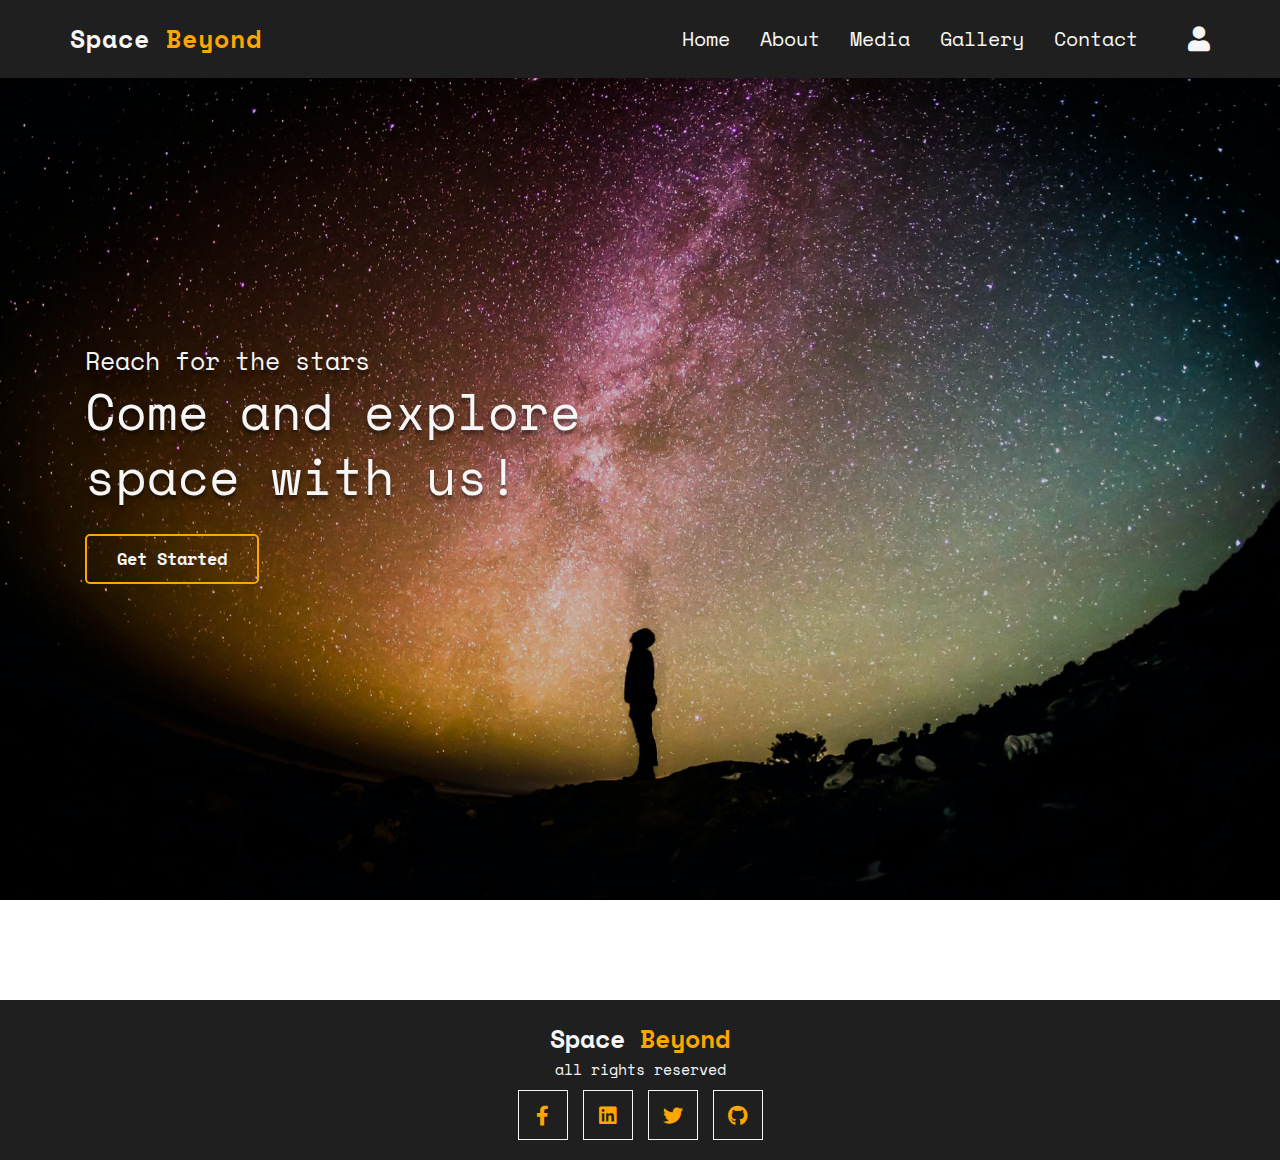
<file: index.html>
<!DOCTYPE html>
<html lang="en">
  <head>
    <meta charset="UTF-8" />
    <meta http-equiv="X-UA-Compatible" content="IE=edge" />
    <meta name="viewport" content="width=device-width, initial-scale=1.0" />
    <meta name="robots" content="index, follow" />
    <title>Space Beyond</title>

    <!-- font awesome cdn link  -->
    <link
      rel="stylesheet"
      href="https://cdnjs.cloudflare.com/ajax/libs/font-awesome/5.15.4/css/all.min.css"
    />

    <!-- bootstrap cdn link  -->
    <link
      rel="stylesheet"
      href="https://cdnjs.cloudflare.com/ajax/libs/bootstrap/4.6.1/css/bootstrap.min.css"
    />

    <!-- custom css file link  -->
    <link rel="stylesheet" href="css/styles.css" />
  </head>
  <body>
    <header class="header fixed-top">
      <div class="container">
        <div class="row align-items-center">
          <a href="#" class="logo mr-auto"> Space <span>Beyond</span> </a>

          <nav class="nav">
            <a href="index.html">home</a>
            <a href="about.html">about</a>
            <a href="media.html">media</a>
            <a href="gallery.html">gallery</a>
            <a href="contact.html">contact</a>
          </nav>

          <div class="icons">
            <div id="menu-btn" class="fas fa-bars"></div>
            <div id="login-btn" class="fas fa-user"></div>
          </div>
        </div>
      </div>
    </header>

    <div class="login-form">
      <form action="">
        <div id="close-login-form" class="fas fa-times"></div>
        <a href="#" class="logo mr-auto"> Space <span>Beyond</span></a>
        <h3>let's learn about space</h3>
        <input
          type="email"
          name=""
          placeholder="enter your email"
          id=""
          class="box"
        />
        <input
          type="password"
          name=""
          placeholder="enter your password"
          id=""
          class="box"
        />
        <div class="flex">
          <input type="checkbox" name="" id="remember-me" />
          <label for="remember-me">remember me</label>
          <a href="#">forgot password</a>
        </div>
        <input type="submit" value="login now" class="link-btn" />
        <p class="account">
          don't have an account? <a href="#">create one!</a>
        </p>
      </form>
    </div>

    <section class="home">
      <div class="container">
        <div class="row align-items-center text-center text-md-left min-vh-100">
          <div class="col-md-6">
            <span class="home-span">Reach for the stars</span>
            <h1>Come and explore space with us!</h1>
            <a href="about.html" class="link-btn">get started</a>
          </div>
        </div>
      </div>
    </section>

    <div class="footer">
      <a href="#" class="logo">Space <span>Beyond</span></a>
      <p class="credit">all rights reserved</p>

      <div class="share">
        <a href="#" class="fab fa-facebook-f"></a>
        <a href="#" class="fab fa-linkedin"></a>
        <a href="#" class="fab fa-twitter"></a>
        <a href="#" class="fab fa-github"></a>
      </div>
    </div>

    <script src="js/script.js"></script>
    <script src="js/lightbox.js"></script>
    <script src="js/lightbox-plus-jquery.js"></script>
  </body>
</html>
</file>
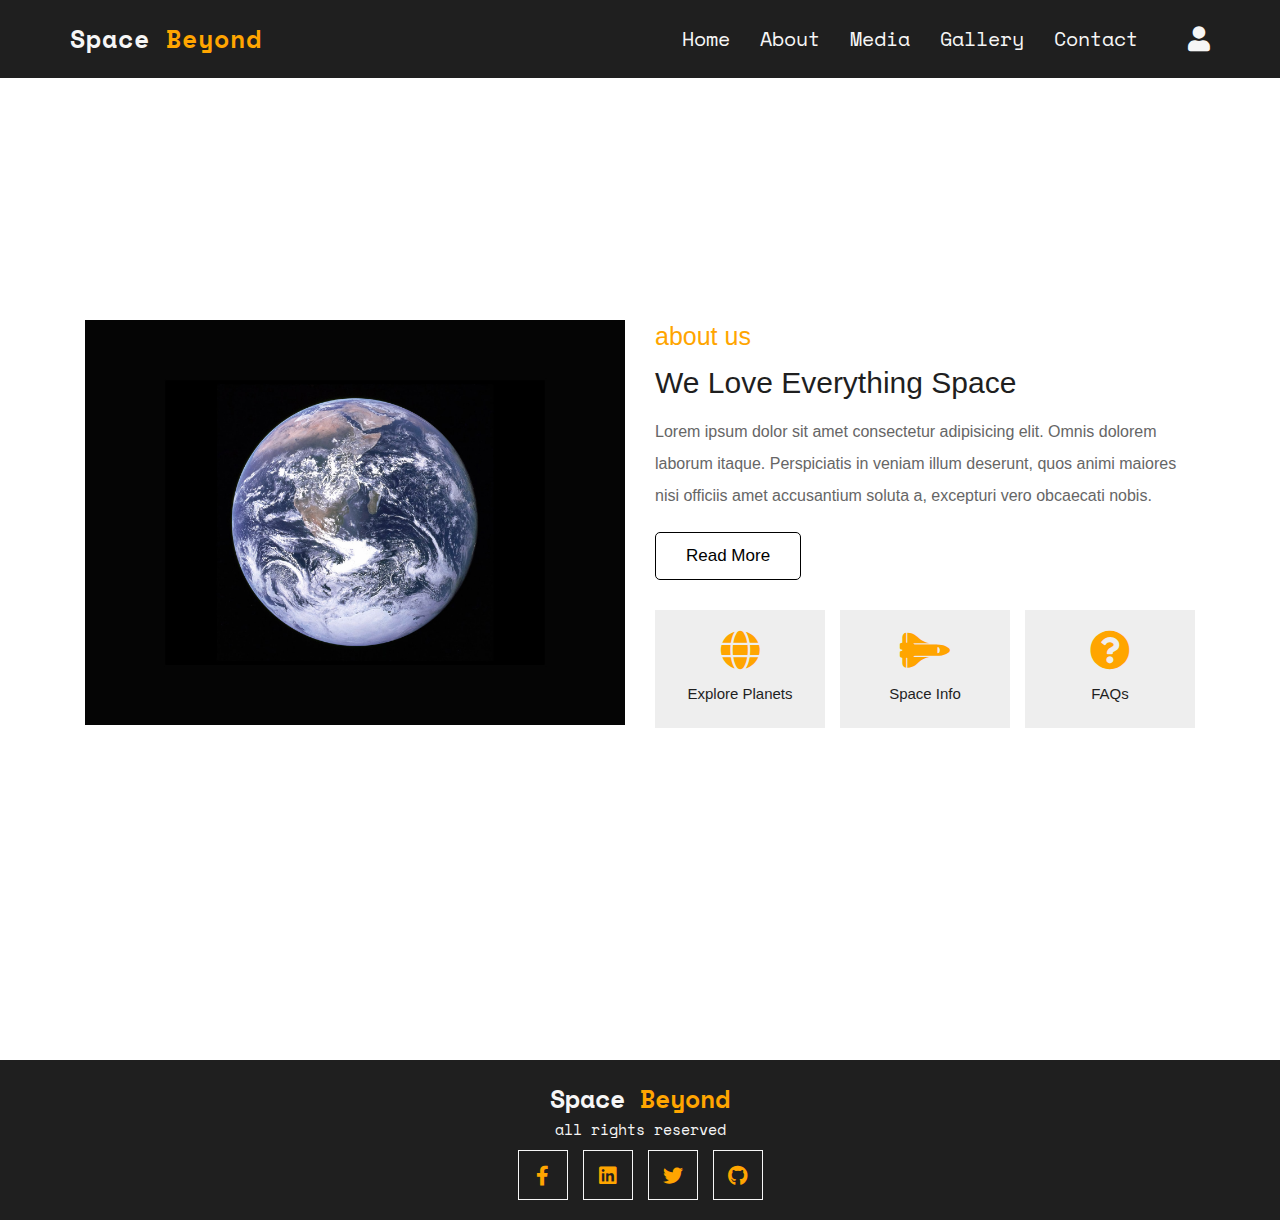
<file: about.html>
<!DOCTYPE html>
<html lang="en">
  <head>
    <meta charset="UTF-8" />
    <meta http-equiv="X-UA-Compatible" content="IE=edge" />
    <meta name="viewport" content="width=device-width, initial-scale=1.0" />
    <meta name="robots" content="index, follow" />
    <title>Space Beyond</title>

    <link
      rel="stylesheet"
      href="https://cdnjs.cloudflare.com/ajax/libs/font-awesome/5.15.4/css/all.min.css"
    />

    <link
      rel="stylesheet"
      href="https://cdnjs.cloudflare.com/ajax/libs/bootstrap/4.6.1/css/bootstrap.min.css"
    />

    <link rel="stylesheet" href="css/styles.css" />
  </head>
  <body>
    <header class="header fixed-top">
      <div class="container">
        <div class="row align-items-center">
          <a href="#" class="logo mr-auto"> Space <span>Beyond</span> </a>

          <nav class="nav">
            <a href="index.html">home</a>
            <a href="about.html">about</a>
            <a href="media.html">media</a>
            <a href="gallery.html">gallery</a>
            <a href="contact.html">contact</a>
          </nav>

          <div class="icons">
            <div id="menu-btn" class="fas fa-bars"></div>
            <div id="login-btn" class="fas fa-user"></div>
          </div>
        </div>
      </div>
    </header>

    <div class="login-form">
      <form action="">
        <div id="close-login-form" class="fas fa-times"></div>
        <a href="#" class="logo mr-auto"> Space <span>Beyond</span></a>
        <h3>let's learn about space</h3>
        <input
          type="email"
          name=""
          placeholder="enter your email"
          id=""
          class="box"
        />
        <input
          type="password"
          name=""
          placeholder="enter your password"
          id=""
          class="box"
        />
        <div class="flex">
          <input type="checkbox" name="" id="remember-me" />
          <label for="remember-me">remember me</label>
          <a href="#">forgot password</a>
        </div>
        <input type="submit" value="login now" class="link-btn" />
        <p class="account">
          don't have an account? <a href="#">create one!</a>
        </p>
      </form>
    </div>

    <section class="about">
      <div class="container">
        <div
          class="row align-items-center text-center text-md-left min-vh-100 marginRow"
        >
          <div class="col-md-6">
            <a href="https://en.wikipedia.org/wiki/Earth" target="_blank"
              ><img src="./images/earth.jpg" class="w-100" alt=""
            /></a>
          </div>
          <div class="col-md-6">
            <span>about us</span>
            <h3 class="title">We love everything space</h3>
            <p>
              Lorem ipsum dolor sit amet consectetur adipisicing elit. Omnis
              dolorem laborum itaque. Perspiciatis in veniam illum deserunt,
              quos animi maiores nisi officiis amet accusantium soluta a,
              excepturi vero obcaecati nobis.
            </p>
            <a href="#" class="link-btn">read more</a>
            <div class="icons-container">
              <div class="icons">
                <i class="fa fa-globe"></i>
                <h3>Explore Planets</h3>
              </div>
              <div class="icons">
                <i class="fas fa-space-shuttle"></i>
                <h3>Space info</h3>
              </div>
              <div class="icons">
                <i class="fas fa-question-circle"></i>
                <h3>FAQs</h3>
              </div>
            </div>
          </div>
        </div>
      </div>
    </section>

    <div class="footer">
      <a href="#" class="logo">Space <span>Beyond</span></a>
      <p class="credit">all rights reserved</p>

      <div class="share">
        <a href="#" class="fab fa-facebook-f"></a>
        <a href="#" class="fab fa-linkedin"></a>
        <a href="#" class="fab fa-twitter"></a>
        <a href="#" class="fab fa-github"></a>
      </div>
    </div>

    <script src="js/script.js"></script>
    <script src="js/lightbox.js"></script>
    <script src="js/lightbox-plus-jquery.js"></script>
  </body>
</html>
</file>
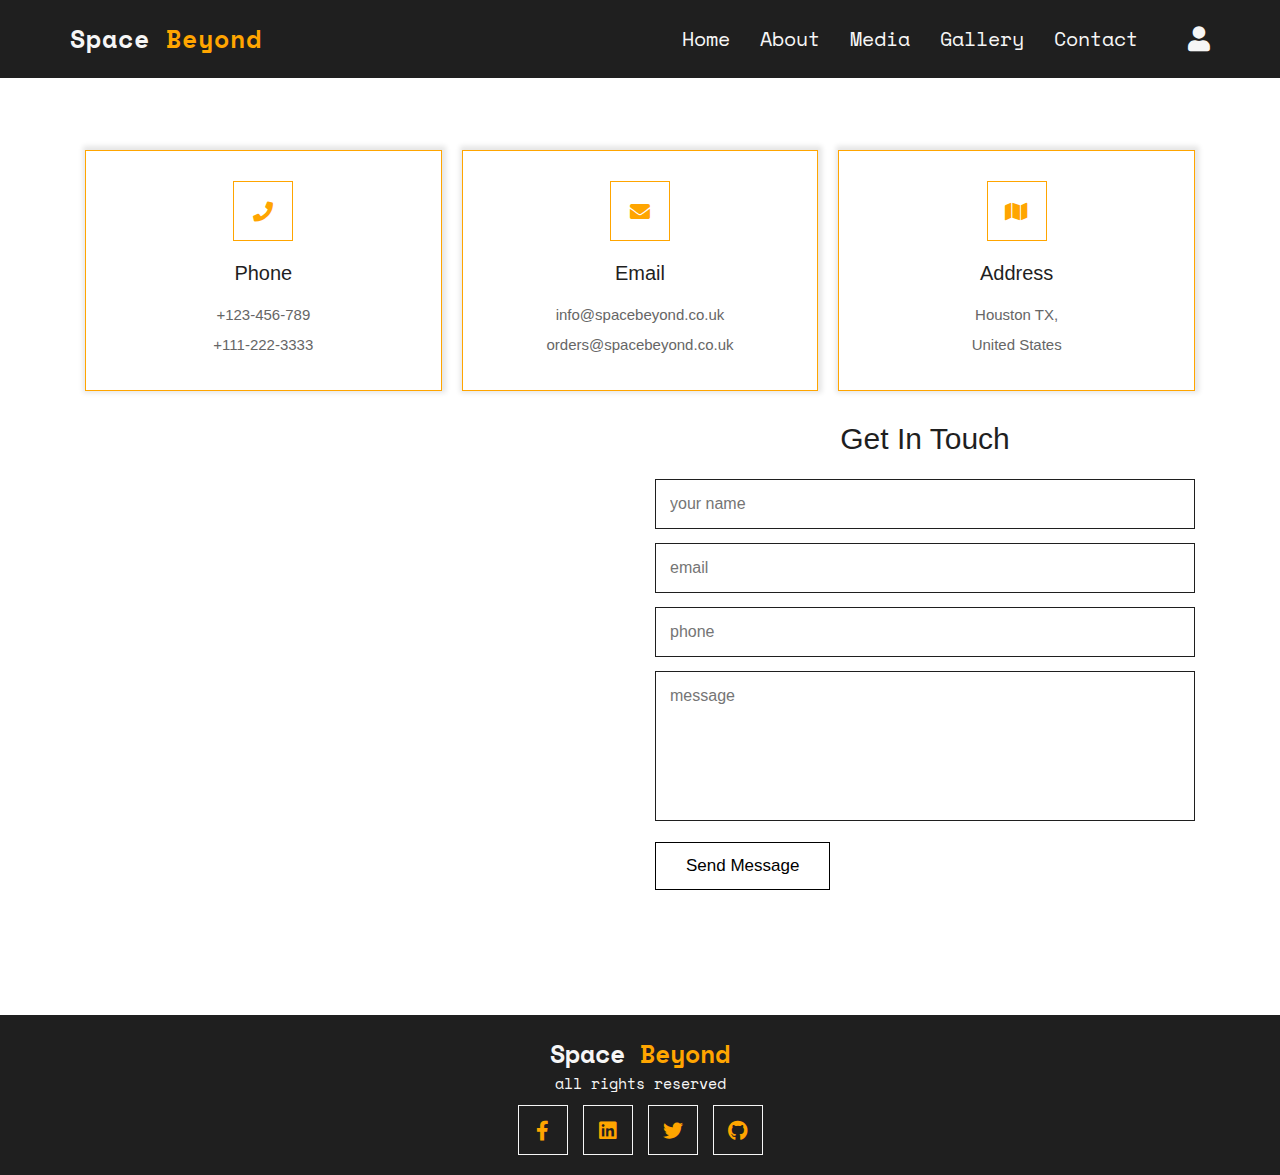
<file: contact.html>
<!DOCTYPE html>
<html lang="en">
  <head>
    <meta charset="UTF-8" />
    <meta http-equiv="X-UA-Compatible" content="IE=edge" />
    <meta name="viewport" content="width=device-width, initial-scale=1.0" />
    <meta name="robots" content="index, follow" />
    <title>Space Beyond</title>

    <link
      rel="stylesheet"
      href="https://cdnjs.cloudflare.com/ajax/libs/font-awesome/5.15.4/css/all.min.css"
    />

    <link
      rel="stylesheet"
      href="https://cdnjs.cloudflare.com/ajax/libs/bootstrap/4.6.1/css/bootstrap.min.css"
    />

    <link rel="stylesheet" href="css/styles.css" />
  </head>
  <body>
    <header class="header fixed-top">
      <div class="container">
        <div class="row align-items-center">
          <a href="#" class="logo mr-auto"> Space <span>Beyond</span> </a>

          <nav class="nav">
            <a href="index.html">home</a>
            <a href="about.html">about</a>
            <a href="media.html">media</a>
            <a href="gallery.html">gallery</a>
            <a href="contact.html">contact</a>
          </nav>

          <div class="icons">
            <div id="menu-btn" class="fas fa-bars"></div>
            <div id="login-btn" class="fas fa-user"></div>
          </div>
        </div>
      </div>
    </header>

    <div class="login-form">
      <form action="">
        <div id="close-login-form" class="fas fa-times"></div>
        <a href="#" class="logo mr-auto"> Space <span>Beyond</span></a>
        <h3>let's learn about space</h3>
        <input
          type="email"
          name=""
          placeholder="enter your email"
          id=""
          class="box"
        />
        <input
          type="password"
          name=""
          placeholder="enter your password"
          id=""
          class="box"
        />
        <div class="flex">
          <input type="checkbox" name="" id="remember-me" />
          <label for="remember-me">remember me</label>
          <a href="#">forgot password</a>
        </div>
        <input type="submit" value="login now" class="link-btn" />
        <p class="account">
          don't have an account? <a href="#">create one!</a>
        </p>
      </form>
    </div>

    <section class="contact">
      <div class="container">
        <div class="contact-info-container">
          <div class="box">
            <i class="fas fa-phone"></i>
            <h3>phone</h3>
            <p>+123-456-789</p>
            <p>+111-222-3333</p>
          </div>

          <div class="box">
            <i class="fas fa-envelope"></i>
            <h3>email</h3>
            <p>info@spacebeyond.co.uk</p>
            <p>orders@spacebeyond.co.uk</p>
          </div>

          <div class="box">
            <i class="fas fa-map"></i>
            <h3>address</h3>
            <p>
              Houston TX, <br />
              United States
            </p>
          </div>
        </div>

        <div class="row align-items-center">
          <div class="col-md-6 mb-5 mb-md-0">
            <iframe
              class="map w-100 mb-3"
              src="https://www.google.com/maps/embed?pb=!1m18!1m12!1m3!1d3470.524128786091!2d-95.09448266969719!3d29.559349690914594!2m3!1f0!2f0!3f0!3m2!1i1024!2i768!4f13.1!3m3!1m2!1s0x86409db01c646f73%3A0x212847ff510dada4!2sNASA%20Johnson%20Space%20Center!5e0!3m2!1sen!2suk!4v1657105380341!5m2!1sen!2suk"
              width="600"
              height="450"
              style="border: 0"
              allowfullscreen=""
              loading="lazy"
            ></iframe>
          </div>

          <form action="phpemail.php" method="POST" class="col-md-6">
            <h3>get in touch</h3>
            <input
              type="text"
              placeholder="your name"
              name="fullname"
              class="box"
            />
            <input type="email" placeholder="email" name="email" class="box" />
            <input type="number" placeholder="phone" class="box" />
            <textarea
              name="message"
              placeholder="message"
              class="box"
              id=""
              cols="30"
              rows="10"
            ></textarea>
            <input type="submit" value="send message" class="link-btn" />
          </form>
        </div>
      </div>
    </section>

    <div class="footer">
      <a href="#" class="logo">Space <span>Beyond</span></a>
      <p class="credit">all rights reserved</p>

      <div class="share">
        <a href="#" class="fab fa-facebook-f"></a>
        <a href="#" class="fab fa-linkedin"></a>
        <a href="#" class="fab fa-twitter"></a>
        <a href="#" class="fab fa-github"></a>
      </div>
    </div>

    <script src="js/script.js"></script>
    <script src="js/lightbox.js"></script>
    <script src="js/lightbox-plus-jquery.js"></script>
  </body>
</html>
</file>
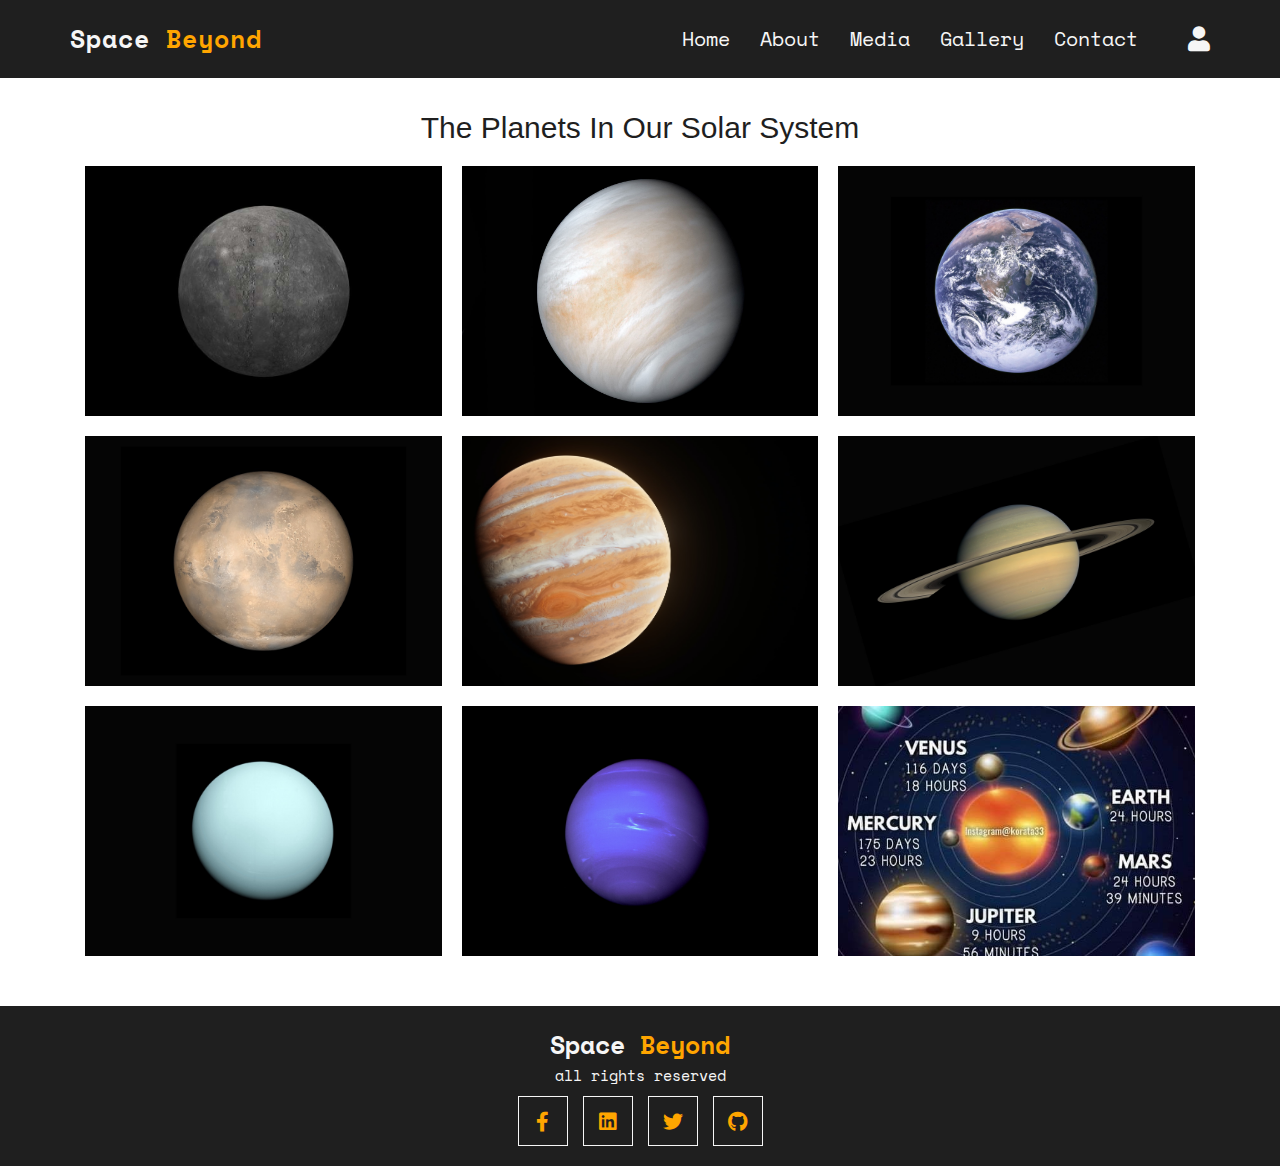
<file: gallery.html>
<!DOCTYPE html>
<html lang="en">
  <head>
    <meta charset="UTF-8" />
    <meta http-equiv="X-UA-Compatible" content="IE=edge" />
    <meta name="viewport" content="width=device-width, initial-scale=1.0" />
    <meta name="robots" content="index, follow" />
    <title>Space Beyond</title>

    <link
      rel="stylesheet"
      href="https://cdnjs.cloudflare.com/ajax/libs/font-awesome/5.15.4/css/all.min.css"
    />

    <link
      rel="stylesheet"
      href="https://cdnjs.cloudflare.com/ajax/libs/bootstrap/4.6.1/css/bootstrap.min.css"
    />

    <link rel="stylesheet" href="css/styles.css" />
    <link rel="stylesheet" href="css/lightbox.css" />
  </head>
  <body>
    <header class="header fixed-top">
      <div class="container">
        <div class="row align-items-center">
          <a href="#" class="logo mr-auto"> Space <span>Beyond</span> </a>

          <nav class="nav">
            <a href="index.html">home</a>
            <a href="about.html">about</a>
            <a href="media.html">media</a>
            <a href="gallery.html">gallery</a>
            <a href="contact.html">contact</a>
          </nav>

          <div class="icons">
            <div id="menu-btn" class="fas fa-bars"></div>
            <div id="login-btn" class="fas fa-user"></div>
          </div>
        </div>
      </div>
    </header>

    <div class="login-form">
      <form action="">
        <div id="close-login-form" class="fas fa-times"></div>
        <a href="#" class="logo mr-auto"> Space <span>Beyond</span></a>
        <h3>let's learn about space</h3>
        <input
          type="email"
          name=""
          placeholder="enter your email"
          id=""
          class="box"
        />
        <input
          type="password"
          name=""
          placeholder="enter your password"
          id=""
          class="box"
        />
        <div class="flex">
          <input type="checkbox" name="" id="remember-me" />
          <label for="remember-me">remember me</label>
          <a href="#">forgot password</a>
        </div>
        <input type="submit" value="login now" class="link-btn" />
        <p class="account">
          don't have an account? <a href="#">create one!</a>
        </p>
      </form>
    </div>

    <section class="gallery">
      <h1 class="heading">the planets in our solar system</h1>

      <div class="box-container container">
        <div class="box">
          <a
            href="./images/mercury1.jpg"
            data-lightbox="planets"
            data-title="Mercury"
          >
            <img src="./images/mercury1.jpg"
          /></a>
          <div class="content">
            <h3>mercury</h3>
            <p>
              Lorem ipsum dolor sit amet consectetur, adipisicing elit.
              Temporibus, dolore?
            </p>
            <a href="#" class="link-btn">read more</a>
          </div>
        </div>

        <div class="box">
          <a
            href="./images/venus.jpg"
            data-lightbox="planets"
            data-title="Venus"
            ><img src="images/venus.jpg"
          /></a>
          <div class="content">
            <h3>venus</h3>
            <p>
              Lorem ipsum dolor sit amet consectetur, adipisicing elit.
              Temporibus, dolore?
            </p>
            <a href="#" class="link-btn">read more</a>
          </div>
        </div>

        <div class="box">
          <a
            href="./images/earth.jpg"
            data-lightbox="planets"
            data-title="Earth"
            ><img src="./images/earth.jpg"
          /></a>
          <div class="content">
            <h3>earth</h3>
            <p>
              Lorem ipsum dolor sit amet consectetur, adipisicing elit.
              Temporibus, dolore?
            </p>
            <a href="#" class="link-btn">read more</a>
          </div>
        </div>

        <div class="box">
          <a href="./images/mars.jpg" data-lightbox="planets" data-title="Mars"
            ><img src="./images/mars.jpg"
          /></a>
          <div class="content">
            <h3>mars</h3>
            <p>
              Lorem ipsum dolor sit amet consectetur, adipisicing elit.
              Temporibus, dolore?
            </p>
            <a href="#" class="link-btn">read more</a>
          </div>
        </div>

        <div class="box">
          <a
            href="./images/jupiter.jpg"
            data-lightbox="planets"
            data-title="Jupiter"
            ><img src="./images/jupiter.jpg"
          /></a>
          <div class="content">
            <h3>jupiter</h3>
            <p>
              Lorem ipsum dolor sit amet consectetur, adipisicing elit.
              Temporibus, dolore?
            </p>
            <a href="#" class="link-btn">read more</a>
          </div>
        </div>

        <div class="box">
          <a
            href="./images/saturn.jpg"
            data-lightbox="planets"
            data-title="Saturn"
            ><img src="./images/saturn.jpg"
          /></a>
          <div class="content">
            <h3>saturn</h3>
            <p>
              Lorem ipsum dolor sit amet consectetur, adipisicing elit.
              Temporibus, dolore?
            </p>
            <a href="#" class="link-btn">read more</a>
          </div>
        </div>

        <div class="box">
          <a
            href="./images/uranus.jpg"
            data-lightbox="planets"
            data-title="Uranus"
            ><img src="./images/uranus.jpg"
          /></a>
          <div class="content">
            <h3>uranus</h3>
            <p>
              Lorem ipsum dolor sit amet consectetur, adipisicing elit.
              Temporibus, dolore?
            </p>
            <a href="#" class="link-btn">read more</a>
          </div>
        </div>

        <div class="box">
          <a
            href="./images/neptune.jpg"
            data-lightbox="planets"
            data-title="Neptune"
            ><img src="./images/neptune.jpg"
          /></a>
          <div class="content">
            <h3>neptune</h3>
            <p>
              Lorem ipsum dolor sit amet consectetur, adipisicing elit.
              Temporibus, dolore?
            </p>
            <a href="#" class="link-btn">read more</a>
          </div>
        </div>

        <div class="box">
          <a
            href="./images/timespace.jpg"
            data-lightbox="planets"
            data-title="Time"
            ><img src="./images/timespace.jpg"
          /></a>
          <div class="content">
            <h3>Time</h3>
            <p>
              Lorem ipsum dolor sit amet consectetur, adipisicing elit.
              Temporibus, dolore?
            </p>
            <a href="#" class="link-btn">read more</a>
          </div>
        </div>
      </div>
    </section>

    <div class="footer">
      <a href="#" class="logo">Space <span>Beyond</span></a>
      <p class="credit">all rights reserved</p>

      <div class="share">
        <a href="#" class="fab fa-facebook-f"></a>
        <a href="#" class="fab fa-linkedin"></a>
        <a href="#" class="fab fa-twitter"></a>
        <a href="#" class="fab fa-github"></a>
      </div>
    </div>

    <script src="js/script.js"></script>
    <script src="js/lightbox.js"></script>
    <script src="js/lightbox-plus-jquery.js"></script>
  </body>
</html>
</file>
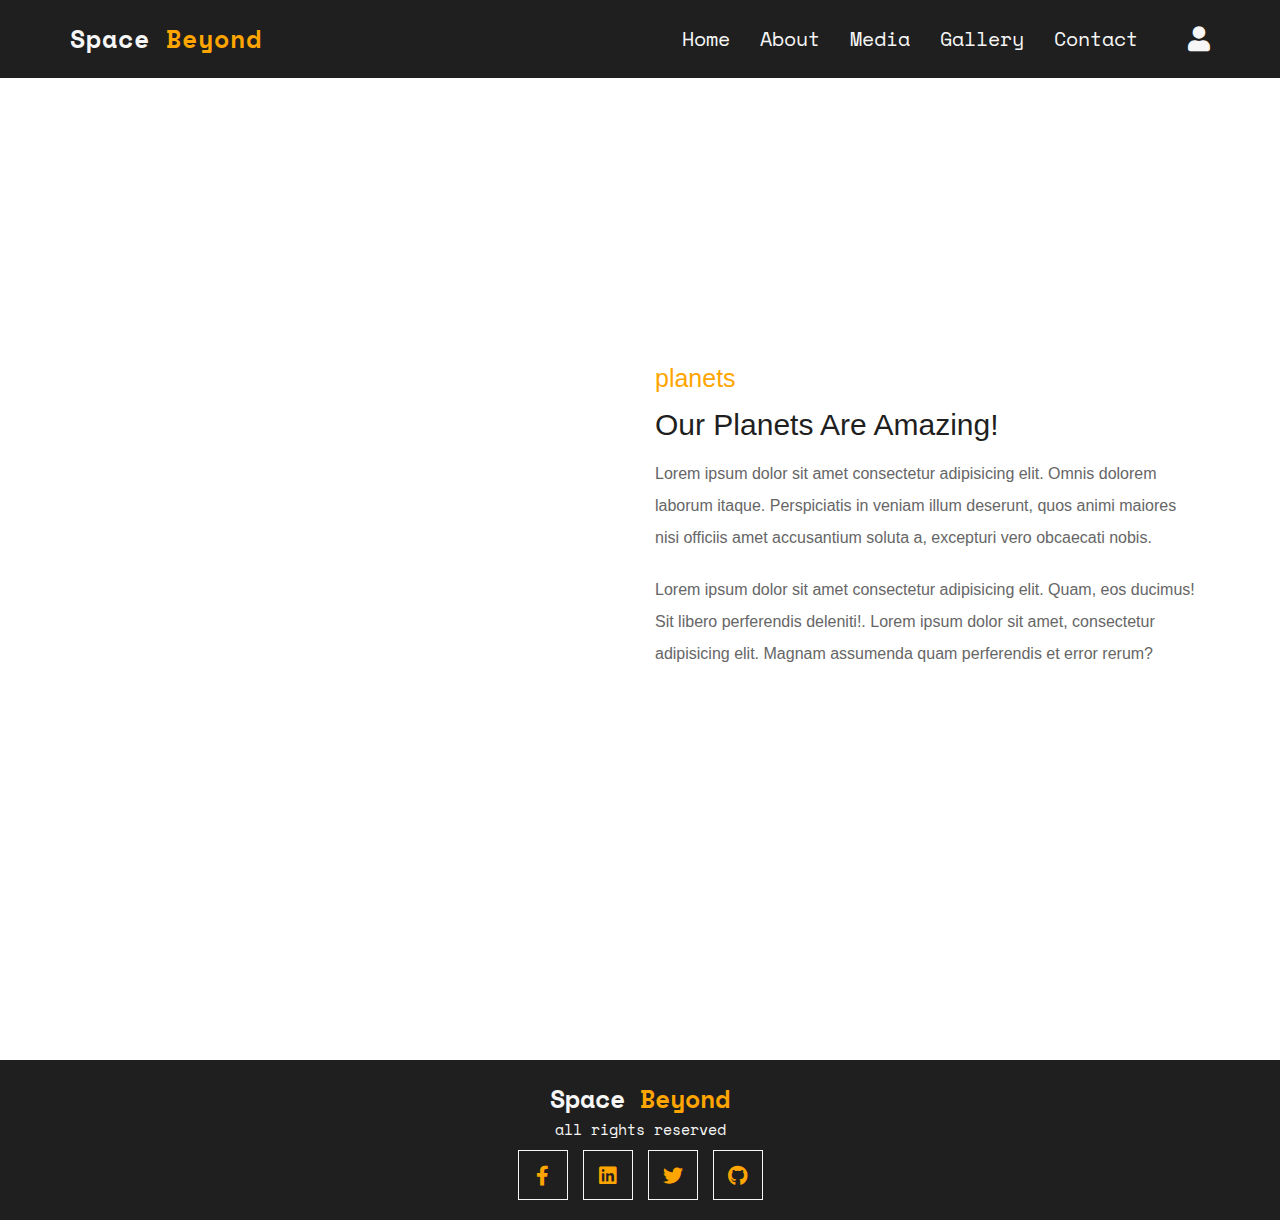
<file: media.html>
<!DOCTYPE html>
<html lang="en">
  <head>
    <meta charset="UTF-8" />
    <meta http-equiv="X-UA-Compatible" content="IE=edge" />
    <meta name="viewport" content="width=device-width, initial-scale=1.0" />
    <meta name="robots" content="index, follow" />
    <title>Space Beyond</title>

    <link
      rel="stylesheet"
      href="https://cdnjs.cloudflare.com/ajax/libs/font-awesome/5.15.4/css/all.min.css"
    />

    <link
      rel="stylesheet"
      href="https://cdnjs.cloudflare.com/ajax/libs/bootstrap/4.6.1/css/bootstrap.min.css"
    />

    <link rel="stylesheet" href="css/styles.css" />
  </head>
  <body>
    <header class="header fixed-top">
      <div class="container">
        <div class="row align-items-center">
          <a href="#" class="logo mr-auto"> Space <span>Beyond</span> </a>

          <nav class="nav">
            <a href="index.html">home</a>
            <a href="about.html">about</a>
            <a href="media.html">media</a>
            <a href="gallery.html">gallery</a>
            <a href="contact.html">contact</a>
          </nav>

          <div class="icons">
            <div id="menu-btn" class="fas fa-bars"></div>
            <div id="login-btn" class="fas fa-user"></div>
          </div>
        </div>
      </div>
    </header>

    <div class="login-form">
      <form action="">
        <div id="close-login-form" class="fas fa-times"></div>
        <a href="#" class="logo mr-auto"> Space <span>Beyond</span></a>
        <h3>let's learn about space</h3>
        <input
          type="email"
          name=""
          placeholder="enter your email"
          id=""
          class="box"
        />
        <input
          type="password"
          name=""
          placeholder="enter your password"
          id=""
          class="box"
        />
        <div class="flex">
          <input type="checkbox" name="" id="remember-me" />
          <label for="remember-me">remember me</label>
          <a href="#">forgot password</a>
        </div>
        <input type="submit" value="login now" class="link-btn" />
        <p class="account">
          don't have an account? <a href="#">create one!</a>
        </p>
      </form>
    </div>

    <section class="media">
      <div class="container">
        <div
          class="row align-items-center text-center text-md-left min-vh-100 marginRow"
        >
          <div class="col-md-6 media-video">
            <iframe
              width="560"
              height="315"
              src="https://www.youtube.com/embed/libKVRa01L8"
              title="YouTube video player"
              frameborder="0"
              allow="accelerometer; autoplay; clipboard-write; encrypted-media; gyroscope; picture-in-picture"
              allowfullscreen
              class="w-100"
            ></iframe>
          </div>
          <div class="col-md-6 media-text">
            <span>planets</span>
            <h3 class="title">our planets are amazing!</h3>
            <p>
              Lorem ipsum dolor sit amet consectetur adipisicing elit. Omnis
              dolorem laborum itaque. Perspiciatis in veniam illum deserunt,
              quos animi maiores nisi officiis amet accusantium soluta a,
              excepturi vero obcaecati nobis.
            </p>
            <p>
              Lorem ipsum dolor sit amet consectetur adipisicing elit. Quam, eos
              ducimus! Sit libero perferendis deleniti!. Lorem ipsum dolor sit
              amet, consectetur adipisicing elit. Magnam assumenda quam
              perferendis et error rerum?
            </p>
          </div>
        </div>
      </div>
    </section>

    <div class="footer">
      <a href="#" class="logo">Space <span>Beyond</span></a>
      <p class="credit">all rights reserved</p>

      <div class="share">
        <a href="#" class="fab fa-facebook-f"></a>
        <a href="#" class="fab fa-linkedin"></a>
        <a href="#" class="fab fa-twitter"></a>
        <a href="#" class="fab fa-github"></a>
      </div>
    </div>

    <script src="js/script.js"></script>
    <script src="js/lightbox.js"></script>
    <script src="js/lightbox-plus-jquery.js"></script>
  </body>
</html>
</file>
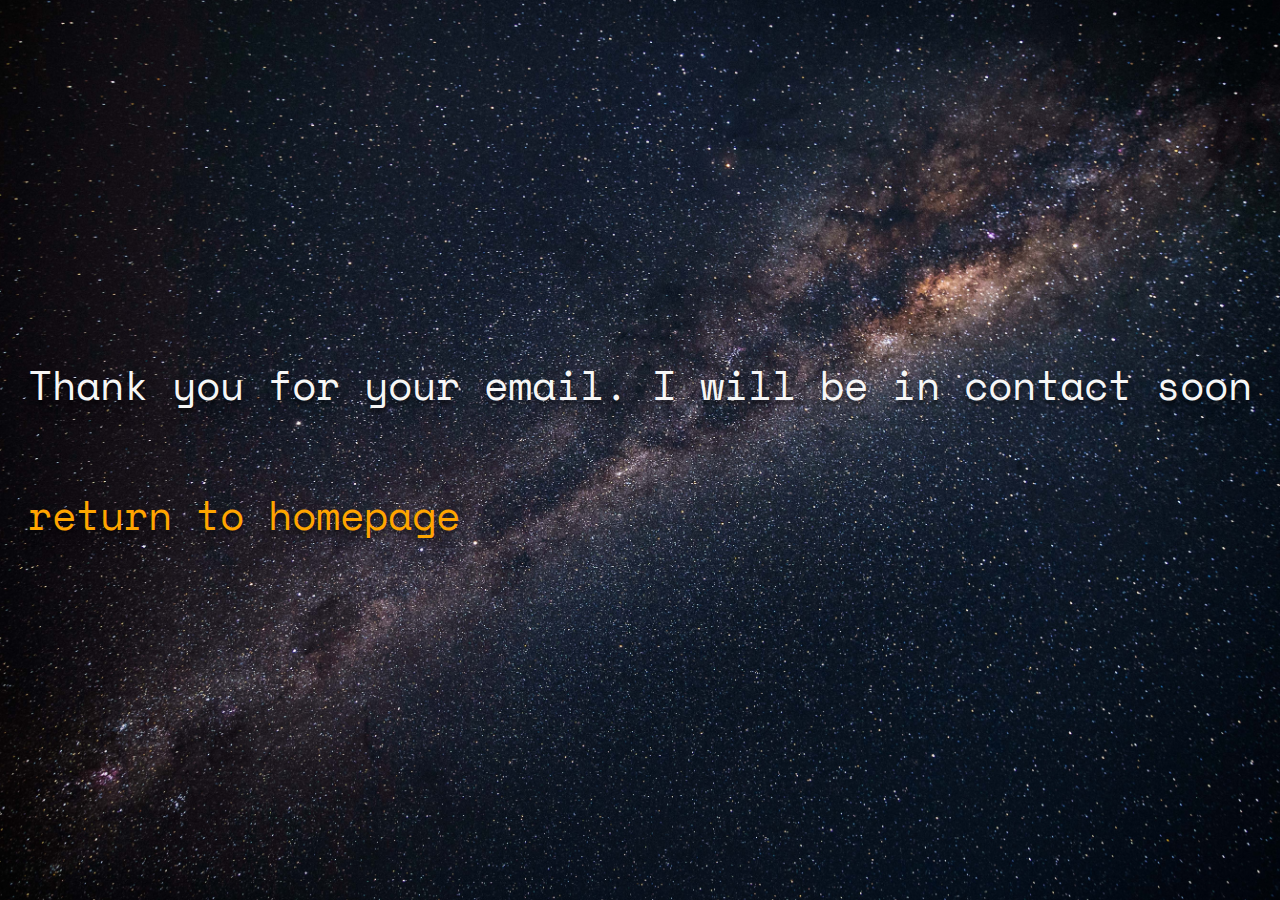
<file: thank-you.html>
<!DOCTYPE html>
<html lang="en">
  <head>
    <meta charset="UTF-8" />
    <meta http-equiv="X-UA-Compatible" content="IE=edge" />
    <meta name="viewport" content="width=device-width, initial-scale=1.0" />
    <meta name="robots" content="index, follow" />
    <title>Space Beyond</title>

    <link
      rel="stylesheet"
      href="https://cdnjs.cloudflare.com/ajax/libs/font-awesome/5.15.4/css/all.min.css"
    />

    <!-- bootstrap cdn link  -->
    <link
      rel="stylesheet"
      href="https://cdnjs.cloudflare.com/ajax/libs/bootstrap/4.6.1/css/bootstrap.min.css"
    />

    <!-- custom css file link  -->
    <link rel="stylesheet" href="css/styles.css" />
  </head>

  <body class="thank-you">
    <div class="thank-you-container">
    <p>Thank you for your email. I will be in contact soon</p><br>
   <a href="index.html" class="thank-you-btn">return to homepage</a>
  </div>
    <script src="js/script.js"></script>
    <script src="js/lightbox.js"></script>
    <script src="js/lightbox-plus-jquery.js"></script>
  </body>
</html>
</file>
<file: css/styles.css>
@import url("https://fonts.googleapis.com/css2?family=Space+Mono:wght@400;700&display=swap");

:root {
  --orange: #ffa500;
  --black: #000;
  --light-black: #1f1f1f;
  --white: #fff;
  --light-white: #f6f6f6;
  --grey-text: #666;
  --bg: #eee;
}

*,
*::before,
*::after {
  margin: 0;
  padding: 0;
  -webkit-box-sizing: border-box;
  box-sizing: border-box;
  outline: none;
  border: none;
  text-decoration: none !important;
  -webkit-transition: all 0.2s linear;
  transition: all 0.2s linear;
}

html {
  font-size: 62.5%;
  overflow-x: hidden;
  scroll-behavior: smooth;
  scroll-padding-top: 6rem;
}

@-webkit-keyframes fadeIn {
  0% {
    -webkit-transform: translateY(-2rem);
    transform: translateY(-2rem);
    opacity: 0;
  }
}

@keyframes fadeIn {
  0% {
    -webkit-transform: translateY(-2rem);
    transform: translateY(-2rem);
    opacity: 0;
  }
}

section {
  padding: 5rem 1rem;
}

.link-btn {
  margin-top: 1rem;
  padding: 1rem 3rem;
  display: inline-block;
  border: 0.1rem solid var(--black);
  color: var(--black);
  background: none;
  cursor: pointer;
  font-size: 1.7rem;
  text-transform: capitalize;
}

.link-btn:hover {
  background: var(--orange);
  color: var(--white);
  border: none;
}

.heading {
  text-align: center;
  font-size: 3rem;
  color: var(--light-black);
  margin-bottom: 2rem;

  text-transform: capitalize;
}

.header {
  z-index: 1000;
  padding: 2rem 0;
  background: var(--light-black);
}

.header.active {
  padding: 2rem 0;
  background: var(--light-black);
}

.header .logo {
  font-size: 2.5rem;
  color: var(--light-white);
  font-weight: bolder;
  text-transform: capitalize;
  font-family: "Space Mono", monospace;
  letter-spacing: 0.1rem;
}

.header .logo span {
  color: #ffa500;
}

.header .nav a {
  font-size: 2rem;
  margin-right: 3rem;
  color: var(--light-white);
  text-transform: capitalize;
  font-family: "Space Mono", monospace;
  font-weight: 500;
}

.header .nav a:hover {
  text-decoration: underline !important;
  text-underline-offset: 0.5rem;
  color: var(--orange);
}

.header .icons div {
  font-size: 2.5rem;
  color: var(--light-white);
  margin-left: 2rem;
  cursor: pointer;
}

.header #menu-btn {
  display: none;
}

.login-form {
  position: fixed;
  top: 0;
  left: 0;
  z-index: 1100;
  height: 100%;
  width: 100%;
  background: rgba(0, 0, 0, 0.8);
  display: none;
  -webkit-box-align: center;
  -ms-flex-align: center;
  align-items: center;
  -webkit-box-pack: center;
  -ms-flex-pack: center;
  justify-content: center;
  padding: 2rem;
}

.login-form.active {
  display: -webkit-box;
  display: -ms-flexbox;
  display: flex;
}

.login-form form {
  width: 50rem;
  padding: 4rem;
  background: var(--light-white);
  text-align: center;
  position: relative;
  -webkit-animation: fadeIn 0.2s linear;
  animation: fadeIn 0.2s linear;
}

.login-form form #close-login-form {
  position: absolute;
  top: -4rem;
  right: 0;
  font-size: 3rem;
  cursor: pointer;
  color: var(--light-white);
}

.login-form form #close-login-form:hover {
  -webkit-transform: rotate(90deg);
  transform: rotate(90deg);
}

.login-form form .logo {
  font-size: 2.5rem;
  color: var(--orange);
  font-weight: bolder;
  text-transform: capitalize;
}

.login-form form h3 {
  padding: 1rem 0;
  font-size: 2rem;
  text-transform: capitalize;
  color: var(--light-black);
  margin-top: 1rem;
}

.login-form form .box {
  width: 100%;
  padding: 1.2rem 1.4rem;
  border: 0.1rem solid var(--orange);
  font-size: 1.6rem;
  margin: 1rem 0;
}

.login-form form .flex {
  display: -webkit-box;
  display: -ms-flexbox;
  display: flex;
  -webkit-box-align: center;
  -ms-flex-align: center;
  align-items: center;
  gap: 0.5rem;
  margin: 1rem 0;
}

.login-form form .flex label {
  font-size: 1.5rem;
  line-height: 2;
  color: var(--grey-text);
  margin-bottom: 0;
  cursor: pointer;
}

.login-form form .flex a {
  font-size: 1.5rem;
  color: var(--orange);
  margin-left: auto;
}

.login-form form .flex a:hover {
  text-decoration: underline !important;
}

.login-form form .link-btn {
  width: 100%;
  margin-bottom: 2rem;
}

.login-form form .account {
  padding: 1.5rem 0.5rem;
  background: var(--bg);
  font-size: 1.5rem;
  line-height: 2;
  color: var(--grey-text);
  margin-bottom: 0;
}

.login-form form .account a {
  color: var(--orange);
}

.login-form form .account a:hover {
  text-decoration: underline !important;
}

.home {
  background: -webkit-gradient(linear,
      left top,
      left bottom,
      from(rgba(0, 0, 0, 0.2)),
      to(rgba(0, 0, 0, 0.2))),
    url("../images/landing-page.jpg") no-repeat;
  background: linear-gradient(rgba(0, 0, 0, 0.2), rgba(0, 0, 0, 0.2)),
    url("../images/landing-page.jpg") no-repeat;
  -webkit-background-size: cover;
  -moz-background-size: cover;
  -o-background-size: cover;
  background-size: cover;
  background-position: center;
  background-attachment: fixed;
}

.col-md-6 {
  margin-bottom: 7.5rem;
}

.home-span {
  color: var(--light-white);

  font-size: 2.5rem;
  font-family: "Space Mono", monospace;
  text-shadow: 0px 4px 3px rgba(0, 0, 0, 0.4), 0px 8px 13px rgba(0, 0, 0, 0.1),
    0px 18px 23px rgba(0, 0, 0, 0.1);
}

.home h1 {
  color: var(--light-white);
  font-size: 5rem;
  font-family: "Space Mono", monospace;
  text-shadow: 0px 4px 3px rgba(0, 0, 0, 0.4), 0px 8px 13px rgba(0, 0, 0, 0.1),
    0px 18px 23px rgba(0, 0, 0, 0.1);
  line-height: 1.3;
}

.home .link-btn {
  color: var(--light-white);
  border: 2px solid var(--orange);
  text-transform: capitalize;
  border-radius: 5px;
  margin-top: 2rem;
  font-family: "Space Mono", monospace;
  transition: 0.5s ease-in-out;
  font-weight: bolder;
}

.about span {
  font-size: 2.5rem;
  color: var(--orange);
}

.about .title {
  padding-top: 1rem;
  font-size: 3rem;
  text-transform: capitalize;
  color: var(--light-black);
}

.about p {
  padding: 1rem 0;
  font-size: 1.6rem;
  line-height: 2;
  color: var(--grey-text);
  margin-bottom: 0;
}

.about a {
  border-radius: 5px;
}

.about .icons-container {
  display: -webkit-box;
  display: -ms-flexbox;
  display: flex;
  -ms-flex-wrap: wrap;
  flex-wrap: wrap;
  margin-top: 3rem;
  gap: 1.5rem;
}

.about .icons-container .icons {
  padding: 2rem;
  background: var(--bg);
  text-align: center;
  -webkit-box-flex: 1;
  -ms-flex: 1 1 14rem;
  flex: 1 1 14rem;
}

.about .icons-container .icons i {
  font-size: 4rem;
  margin-bottom: 1.5rem;
  color: var(--orange);
}

.about .icons-container .icons h3 {
  font-size: 1.5rem;
  text-transform: capitalize;
  color: var(--light-black);
}

.about {
  margin-top: 60px;
}

.media span {
  font-size: 2.5rem;
  color: var(--orange);
}

.media .title {
  padding-top: 1rem;
  font-size: 3rem;
  text-transform: capitalize;
  color: var(--light-black);
}

.media p {
  padding: 1rem 0;
  font-size: 1.6rem;
  line-height: 2;
  color: var(--grey-text);
  margin-bottom: 0;
}

.media-text {
  margin-bottom: 8rem;
}

.media {
  margin-top: 60px;
}

.gallery {
  margin-top: 60px;
}

.gallery .box-container {
  display: -ms-grid;
  display: grid;
  -ms-grid-columns: (minmax(30rem, 1fr)) [auto-fit];
  grid-template-columns: repeat(auto-fit, minmax(30rem, 1fr));
  gap: 2rem;
  min-height: 100%;
}

.gallery .box-container .box {
  overflow: hidden;
  position: relative;
  height: 25rem;
}

.gallery .box-container .box:hover {
  -webkit-box-shadow: 0 0.5rem 1rem rgba(0, 0, 0, 0.1);
  box-shadow: 0 0.5rem 1rem rgba(0, 0, 0, 0.1);
  border: 0.1rem solid var(--light-black);
}

.gallery .box-container .box:hover img {
  -webkit-transform: translateY(-100%);
  transform: translateY(-100%);
  transition-delay: 1.5s;
}

.gallery .box-container .box:hover .content {
  -webkit-transform: translateY(0);
  transform: translateY(0);
  transition-delay: 1.5s;
}

.gallery .box-container .box img {
  height: 100%;
  width: 100%;
  -o-object-fit: cover;
  object-fit: cover;
}

.gallery .box-container .box .content {
  position: absolute;
  top: 0;
  left: 0;
  background: var(--light-white);
  text-align: center;
  padding: 3rem 2rem;
  height: 100%;
  width: 100%;
  -webkit-transform: translateY(100%);
  transform: translateY(100%);
  padding-top: 4rem;
  transition: 0.5s;
}

.gallery .box-container .box .content h3 {
  font-size: 2rem;
  text-transform: capitalize;
  color: var(--light-black);
  font-weight: bold;
}

.gallery .box-container .box .content p {
  padding: 1rem 0;
  font-size: 1.5rem;
  line-height: 2;
  color: var(--grey-text);
  margin-bottom: 0;
}

.gallery .link-btn {
  color: var(--light-black);
  border-color: var(--orange);
  text-transform: capitalize;
  border-radius: 5px;
  margin-top: 2rem;
  font-family: "Space Mono", monospace;
  transition: 0.5s ease-in-out;
}

.contact .contact-info-container {
  display: -ms-grid;
  display: grid;
  -ms-grid-columns: (minmax(30rem, 1fr)) [auto-fit];
  grid-template-columns: repeat(auto-fit, minmax(30rem, 1fr));
  gap: 2rem;
  margin-bottom: 3rem;
  margin-top: 10rem;
}

.contact .contact-info-container .box {
  border: 0.1rem solid var(--orange);
  padding: 3rem 2rem;
  text-align: center;
  box-shadow: 1px -1px 5px 3px rgba(0, 0, 0, 0.1);
}

.contact .contact-info-container .box:hover i {
  background: var(--orange);
  color: var(--white);
}

.contact .contact-info-container .box i {
  height: 6rem;
  width: 6rem;
  line-height: 6rem;
  border: 0.1rem solid var(--orange);
  color: var(--orange);
  font-size: 2rem;
  margin-bottom: 1rem;
}

.contact .contact-info-container .box h3 {
  font-size: 2rem;
  text-transform: capitalize;
  color: var(--light-black);
  padding: 1rem 0;
}

.contact .contact-info-container .box p {
  font-size: 1.5rem;
  line-height: 2;
  color: var(--grey-text);
  margin-bottom: 0;
}

.contact form h3 {
  font-size: 3rem;
  text-transform: capitalize;
  color: var(--light-black);
  padding-bottom: 1rem;
  text-align: center;
}

.contact form .box {
  margin: 0.7rem 0;
  border: 0.1rem solid var(--light-black);
  font-size: 1.6rem;
  width: 100%;
  padding: 1.2rem 1.4rem;
}

.contact form .box:focus {
  background: var(--bg);
  color: var(--light-black);
}

.contact form .box:focus::-webkit-input-placeholder {
  color: var(--bg);
}

.contact form .box:focus:-ms-input-placeholder {
  color: var(--light-black);
}

.contact form .box:focus::-ms-input-placeholder {
  color: var(--light-black);
}

.contact form .box:focus::placeholder {
  color: var(--light-black);
}

.contact form textarea {
  height: 15rem;
  resize: none;
}

.thank-you {
  display: flex;
  flex-direction: column;
  min-height: 100vh;
  justify-content: center;
  align-items: center;
  font-size: 4rem;
  color: var(--light-white);
  text-shadow: 0px 4px 3px rgba(0, 0, 0, 0.4), 0px 8px 13px rgba(0, 0, 0, 0.1),
    0px 18px 23px rgba(0, 0, 0, 0.1);
  font-family: "Space Mono", monospace;
  background: url("../images/thank-you.jpg") no-repeat center center fixed;
  -webkit-background-size: cover;
  -moz-background-size: cover;
  -o-background-size: cover;
  background-size: cover;
}

.thank-you-btn {
  color: var(--orange);

}

.thank-you-btn:hover {
  color: var(--orange);
  font-weight: 600;
  transform: scale(1.1);
}

.footer {
  background: var(--light-black);
  padding: 2rem 0;
  color: var(--light-white);
  font-size: 1.5rem;
  text-align: center;
  font-family: "Space Mono", monospace;
}

.footer .logo {
  font-size: 2.5rem;
  color: var(--light-white);
  font-weight: bolder;
  text-transform: capitalize;
}

.footer span {
  color: var(--orange);
}

.footer .share a {
  height: 5rem;
  width: 5rem;
  line-height: 5rem;
  font-size: 2rem;
  border: 0.1rem solid var(--light-white);
  color: var(--orange);
  margin: 0 0.3rem;
}

.footer .share a:hover {
  background: var(--orange);
  color: var(--white);
}

@media (max-width: 994px) {
  html {
    font-size: 55%;
    scroll-padding-top: 8rem;
  }

  .home h3 {
    font-size: 4rem;
  }

  section {
    padding: 3rem 0;
  }

  .thank-you-container {
    margin: 0 auto;
    width: 80%;
  }
}

@media (max-width: 768px) {
  html {
    font-size: 55%;
  }

  .login-form form {
    padding: 3rem 2rem;
  }

  .login-form form h3 {
    font-size: 1.7rem;
  }

  .header {
    padding: 2rem 2rem;
  }

  .header.active {
    padding: 2rem;
  }

  .header #menu-btn {
    display: inline-block;
  }

  .header #menu-btn.fa-times {
    -webkit-transform: rotate(180deg);
    transform: rotate(180deg);
  }

  .header .nav {
    position: absolute;
    top: 99%;
    left: 0;
    right: 0;
    background: var(--light-white);
    -webkit-box-orient: vertical;
    -webkit-box-direction: normal;
    -ms-flex-flow: column;
    flex-flow: column;
    padding: 1rem 0;
    -webkit-clip-path: polygon(0 0, 100% 0, 100% 0, 0 0);
    clip-path: polygon(0 0, 100% 0, 100% 0, 0 0);
  }

  .header .nav.active {
    -webkit-clip-path: polygon(0 0, 100% 0, 100% 100%, 0 100%);
    clip-path: polygon(0 0, 100% 0, 100% 100%, 0 100%);
  }

  .header .nav a {
    margin: 1rem 2rem;
    color: var(--light-black);
  }

  .contact .map {
    height: 25rem;
  }


}

@media (max-width: 450px) {
  html {
    font-size: 40%;
  }

  .marginRow {
    margin: 0px !important;
  }

  .thank-you-container {
    margin: 0 auto;
    width: 80%;
  }



  .gallery .content {
    display: none;
  }

  .media-video {
    margin-bottom: 8rem;
  }

  .media-text {
    margin-bottom: 8rem;
  }
}
</file>
